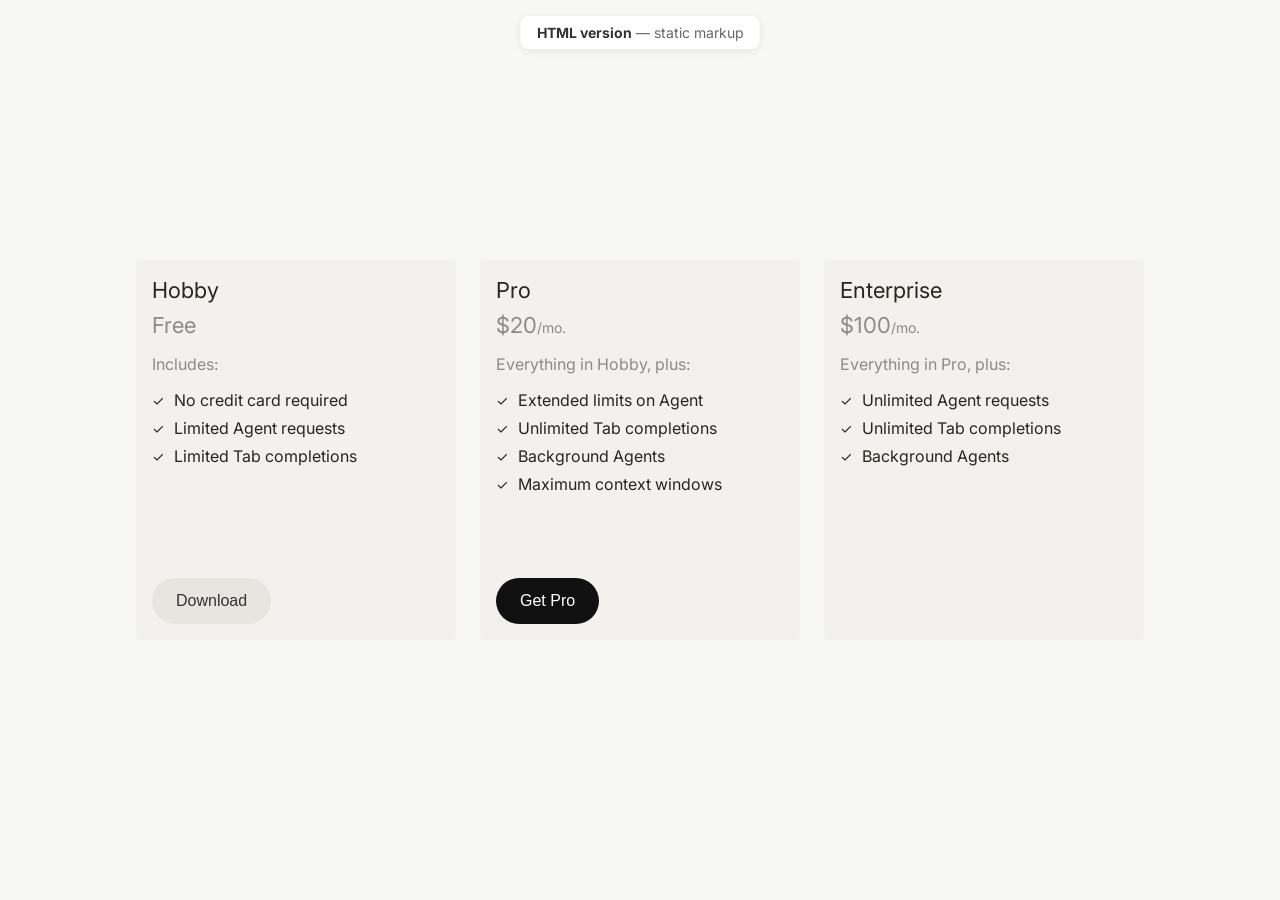
<file: index.html>
<!DOCTYPE html>
<html lang="en">
<head>
    <meta charset="UTF-8">
    <meta name="viewport" content="width=device-width, initial-scale=1.0">
    <title>Pricing Plans — HTML version</title>
    <link rel="preconnect" href="https://fonts.googleapis.com">
    <link rel="preconnect" href="https://fonts.gstatic.com" crossorigin>
    <link href="https://fonts.googleapis.com/css2?family=Inter:wght@400;500;600;700&display=swap" rel="stylesheet">
    <link rel="stylesheet" href="styles.css">
</head>
<body>
    <p class="page-label"><strong>HTML version</strong> — static markup</p>
    <div class="cards-container">
        <div class="card">
            <div class="card-top">
                <h3 class="card-title">Hobby</h3>
                <p class="card-price">
                    <span class="card-price-amount">Free</span>
                </p>
                <div class="card-content">
                    <p class="includes-text">Includes:</p>
                    <ul class="features-list">
                        <li>
                            <span class="checkmark">✓</span>
                            No credit card required
                        </li>
                        <li>
                            <span class="checkmark">✓</span>
                            Limited Agent requests
                        </li>
                        <li>
                            <span class="checkmark">✓</span>
                            Limited Tab completions
                        </li>
                    </ul>
                </div>
            </div>
            <button class="download-button secondary">Download</button>
        </div>
        <div class="card">
            <div class="card-top">
                <h3 class="card-title">Pro</h3>
                <p class="card-price">
                    <span class="card-price-amount">$20</span>
                    <span class="card-price-period">/mo.</span>
                </p>
                <div class="card-content">
                    <p class="includes-text">Everything in Hobby, plus:</p>
                    <ul class="features-list">
                        <li>
                            <span class="checkmark">✓</span>
                            Extended limits on Agent
                        </li>
                        <li>
                            <span class="checkmark">✓</span>
                            Unlimited Tab completions
                        </li>
                        <li>
                            <span class="checkmark">✓</span>
                            Background Agents
                        </li>
                        <li>
                            <span class="checkmark">✓</span>
                            Maximum context windows
                        </li>
                    </ul>
                </div>
            </div>
            <button class="download-button primary">Get Pro</button>
        </div>
        <div class="card">
            <div class="card-top">
                <h3 class="card-title">Enterprise</h3>
                <p class="card-price">
                    <span class="card-price-amount">$100</span>
                    <span class="card-price-period">/mo.</span>
                </p>
                <div class="card-content">
                    <p class="includes-text">Everything in Pro, plus:</p>
                    <ul class="features-list">
                        <li>
                            <span class="checkmark">✓</span>
                            Unlimited Agent requests
                        </li>
                        <li>
                            <span class="checkmark">✓</span>
                            Unlimited Tab completions
                        </li>
                        <li>
                            <span class="checkmark">✓</span>
                            Background Agents
                        </li>
                    </ul>
                </div>
            </div>
        </div>
    </div>
</body>
</html>
</file>
<file: styles.css>
* {
    margin: 0;
    padding: 0;
    box-sizing: border-box;
}

body {
    font-family: 'Inter', -apple-system, BlinkMacSystemFont, 'Segoe UI', Roboto, sans-serif;
    background-color: #f7f7f4;
    display: flex;
    justify-content: center;
    align-items: center;
    min-height: 100vh;
    padding: 20px;
}

.cards-container {
    display: flex;
    flex-direction: row;
    gap: 24px;
    flex-wrap: nowrap;
    justify-content: center;
    align-items: flex-start;
}

.card {
    display: flex;
    flex-direction: column;
    min-height: 380px;
    background-color: #f2f1ed;
    border-radius: 4px;
    padding: 16px;
    width: 320px;
    flex-shrink: 0;
}

.card-top {
    display: flex;
    flex-direction: column;
}

.card-title {
    font-size: 22px;
    line-height: 28px;
    font-weight: 400;
    color: #26251e;
    margin-bottom: 8px;
}

.card-price {
    font-size: 20px;
    color: rgba(38, 37, 30, 0.5);
    display: inline-flex;
    align-items: baseline;
}

.card-price-amount {
    font-size: 22px;
    font-weight: 400;
    color: rgba(38, 37, 30, 0.5);
}

.card-price-period {
    font-size: 14px;
    color: rgba(38, 37, 30, 0.5);
}

.card-content {
    margin-bottom: 32px;
}

.includes-text {
    font-size: 16px;
    color: rgba(38, 37, 30, 0.5);
    margin: 16px 0px;
}

.features-list {
    list-style: none;
    padding: 0;
}

.features-list li {
    display: flex;
    align-items: center;
    margin-bottom: 8px;
    font-size: 16px;
    color: #26251e;
}

.checkmark {
    color: #26251e;
    font-size: 14px;
    margin-right: 10px;
    font-weight: 400;
}

.download-button {
    margin-top: auto;
    width: fit-content;
    background-color: #e6e5e0;
    border: none;
    border-radius: 999px;
    padding: 14px 24px;
    font-size: 16px;
    font-weight: 500;
    color: #333;
    cursor: pointer;
    transition: background-color 0.2s ease;
}

.download-button:hover {
    background-color: #D8D6CE;
}

.download-button:active {
    background-color: #D8D6CE;
}

.download-button.primary {
    background-color: #111;
    color: #fff;
}

.download-button.primary:hover {
    background-color: #333;
}

.download-button.primary:active {
    background-color: #333;
}

.download-button.tertiary {
    background-color: transparent;
    border: 1px solid #bfbeb7;
    color: #333;
}

.download-button.tertiary:hover {
    background-color: #D8D6CE;
}

.download-button.tertiary:active {
    background-color: #D8D6CE;
}

.page-label {
    position: fixed;
    top: 16px;
    left: 50%;
    transform: translateX(-50%);
    font-size: 14px;
    color: #666;
    background: #fff;
    padding: 8px 16px;
    border-radius: 8px;
    box-shadow: 0 2px 8px rgba(0,0,0,0.08);
}

.page-label strong {
    color: #333;
}
</file>
